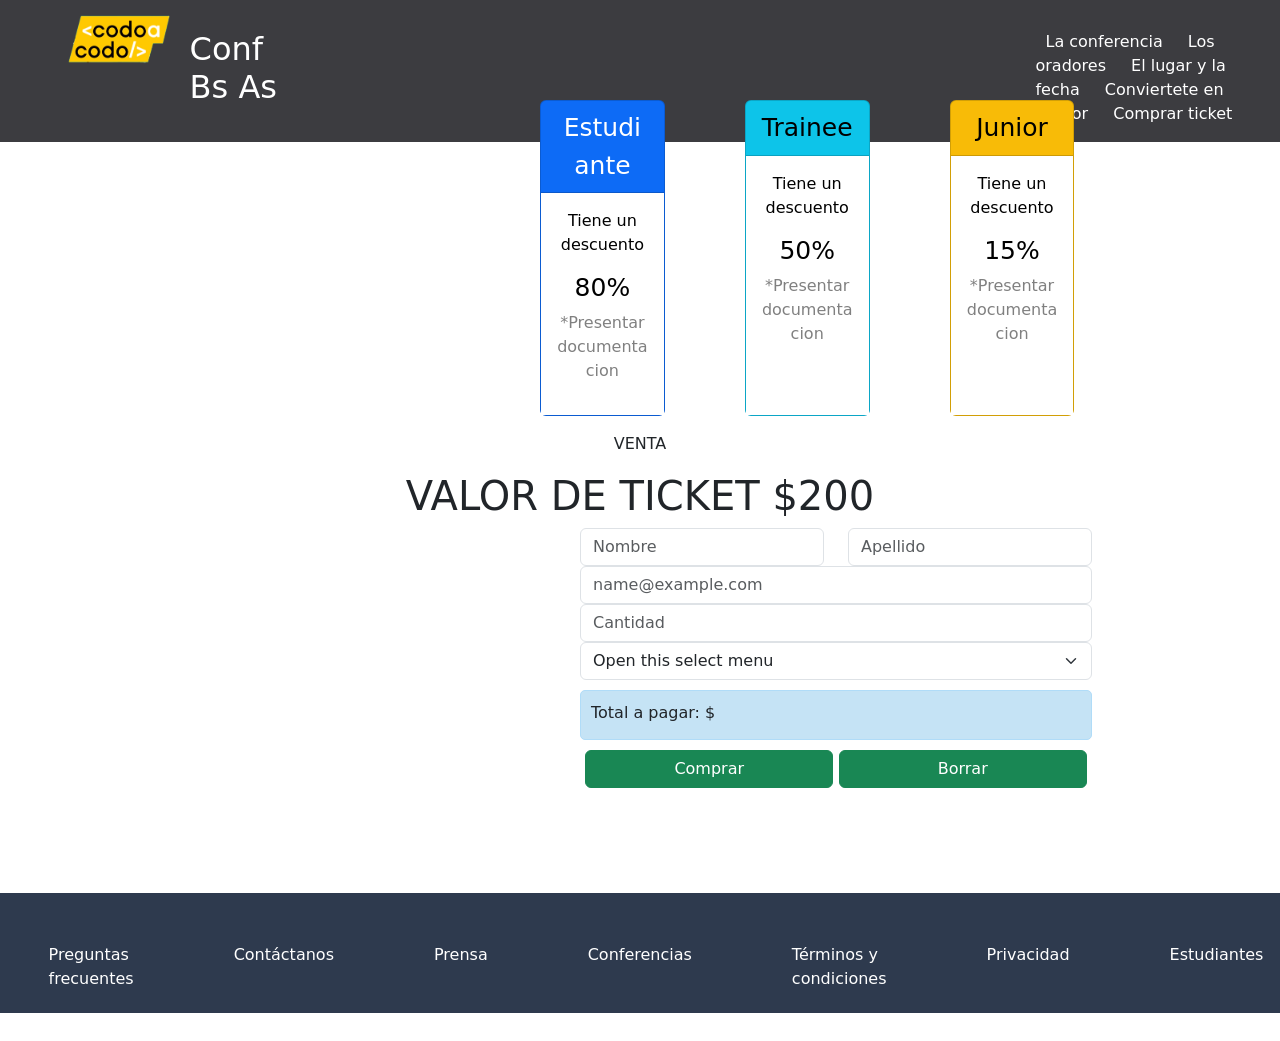
<file: comprarTicket.html>
<!DOCTYPE html>
<html lang="en">
<head>
    <meta charset="UTF-8">
    <meta http-equiv="X-UA-Compatible" content="IE=edge">
    <meta name="viewport" content="width=device-width, initial-scale=1.0">
    <!--ESTILOS-->
    <link rel="stylesheet" href="style.css">
    <link href="https://cdn.jsdelivr.net/npm/bootstrap@5.3.0-alpha3/dist/css/bootstrap.min.css" rel="stylesheet" integrity="sha384-KK94CHFLLe+nY2dmCWGMq91rCGa5gtU4mk92HdvYe+M/SXH301p5ILy+dN9+nJOZ" crossorigin="anonymous">
    <title>Document</title>
</head>
<body>
    <header class="comprarT">
        <div class="logo">
            <img class="img-logo" src="./img/codoacodo.png" alt="logo">
            <h2>Conf Bs As</h2>
        </div>
        <div class="nav">
            <nav>
                <ul>
                    <li>
                        <a href="./index.html#div1">La conferencia</a>
                    </li>
                    <li>
                        <a href="./index.html#s2">Los oradores</a>
                    </li>
                    <li>
                        <a href="./index.html#s3">El lugar y la fecha</a>   
                    </li>
                    <li>
                        <a href="./index.html#s4">Conviertete en orador</a>
                    </li>
                    <li>
                        <a class="comprarTicket" href="./comprarTicket.html">Comprar ticket</a>
                    </li>
                </ul>
            </nav>
        </div>
    </header>

    <section class="card-ticket">
        <div class="card text-bg-primary mb-3" style="max-width: 18rem;">
            <div class="card-header">Estudiante</div>
            <div class="card-body">
                <p class="card-text">Tiene un descuento</p>
              <h5 class="card-title">80%</h5>
              <p class="card-gray">*Presentar documentacion</p>
            </div>
          </div>
          <div class="card text-bg-info mb-3" style="max-width: 18rem;">
            <div class="card-header">Trainee</div>
            <div class="card-body">
                <p class="card-text">Tiene un descuento</p>
              <h5 class="card-title">50%</h5>
              <p class="card-gray">*Presentar documentacion</p>
            </div>
          </div>
          <div class="card text-bg-warning mb-3" style="max-width: 18rem;">
            <div class="card-header">Junior</div>
            <div class="card-body">
                <p class="card-text">Tiene un descuento</p>
                <h5 class="card-title">15%</h5>
                <p class="card-gray">*Presentar documentacion</p>
            </div>
          </div>
    </section>

    <section class="valor-ticket">
        <div class="texto-compra">
            <p>VENTA</p>
            <h1>VALOR DE TICKET $200</h1>
        </div>
    </section>

    <form class="formulario" id="frm">
        <div class="row">
            <div class="col">
                <input type="text" class="form-control" placeholder="Nombre" aria-label="First name" id="nombre">
            </div>
            <div class="col">
                <input type="text" class="form-control" placeholder="Apellido" aria-label="Last name" id="apellido">
            </div>
        </div>
        <div class="vt-3">
        <!--   <label for="exampleFormControlInput1" class="form-label" placeholder="Email" id="email"></label> -->
            <input type="email" class="form-control" id="email" placeholder="name@example.com">
        </div>
      <!-- <label class="form-select" multiple aria-label="multiple select example" id="cantidadTickets"> -->
            <input type="number" class="form-control" placeholder="Cantidad" aria-label="Cantidad" id="cantidadTickets" min="1" required>
        </label>
        <select class="form-select" aria-label="Default select example" id="categoria">
            <option selected>Open this select menu</option>
            <option value="1">Sin categoria</option>
            <option value="2">Estudiante</option>
            <option value="3">Trainee</option>
            <option value="4">Junior</option>
        </select>
        <div class="label-t" role="alert">
            Total a pagar: $<span id="pagoTotal"></span>
        </div>
        <div class="d-grid gap-2 d-md-block">
            <button class="btn btn-success t-success" type="button" id="btn1">Comprar</button>
            <button class="btn btn-success t-success" type="button" onclick="borrar()" value="borrar" id="btn2">Borrar</button>
          </div>
        </form>

    <footer id="f5">
        <div class="footer-buttons-T">
            <nav>
                <ul>
                    <li>
                        <a href="#">Preguntas frecuentes</a>
                    </li>
                    <li>
                        <a href="#">Contáctanos</a>
                    </li>
                    <li>
                        <a href="#">Prensa</a>
                    </li>
                    <li>
                        <a href="#">Conferencias</a>
                    </li>
                    <li>
                        <a href="#">Términos y condiciones</a>
                    </li>
                    <li>
                        <a href="#">Privacidad</a>
                    </li>
                    <li>
                        <a href="#">Estudiantes</a>
                    </li>
                </ul>
            </nav>
        </div>
    </footer>
    <!--SCRIPT-->
    <script src="tickets.js"></script>
</body>
</html>
</file>
<file: style.css>
/*HEADER*/
*{
    margin: 0;
    padding: 0;
}

header{
    display: flex;
    flex-direction: row;
    background-color: rgb(60, 60, 64);
    position: fixed;
    width: 100%;
}

header .logo{
    display: flex;
    flex-direction: row;
    margin-left: 50px;
}

header .logo h2{
    margin-top: 30px;
    color: white;
}

header .logo .img-logo{
    width: 180px;
    height: 80px;
}

header .nav{
    margin-top: 30px;
    margin-left: 700px;
}

header .nav nav ul li{
    display: inline;
    text-align: center;
}

header .nav nav ul li a{
    text-decoration: none;
    padding: 10px 10px;
    color: white;
}

/*MAIN*/

main .div1 img{
   z-index: -10;
}

main .card-float{
    margin-top: -680px;
    z-index: 1;
    margin-right: 100px;
    color: white;
    text-align: right;
    font-size: 18px;
}

main .botones-main{
    margin-left: 1520px;
}

main .botones-main a{
    text-decoration: none;
    color: white;
    font-weight: bold;
}

/*SECTION*/

main section .container{
    margin-top: 700px;
}

main section .container .cardf{
    max-height: 300px;
    min-height: 300px;

}

main section .p-s2{
    margin-top: 550px;
}

main section .p-s2 h6{
    text-align: center;
}

main section .p-s2 h1{
    text-align: center;
}

main section .container{
    margin-top: 45px;
    margin-left: 350px;
    
}

main section .container .col-3{
    margin: 0 40px;
    border: 1px solid gray;
    
}

/*SECTION S3*/

section .mb-33{
    margin-top: 50px;
    z-index: -1;
}

section .col-md-8{
    color: white;
    background-color: #353A40;
    display: flex;
    flex-direction: column;
}

section .col-md-3 .card-body button a{
    text-decoration: none;
    color: white;   
}

/*SECTION S4*/

section form{
    margin-left: 550px;
    max-width: 800px;
    margin-top: 50px;
}

section form label{
    text-align: center;
}

section form button{
    width: 800px;
}

/*FOOTER*/

footer .footer-buttons{
    width: 100%;
    height: 120px;
    margin-top: 50px;
    background-color: rgb(46, 58, 78);
}

footer .footer-buttons nav ul{
    display: flex;
    flex-direction: row;
    justify-content: center;
    list-style-type: none;
}

footer .footer-buttons nav ul li{
    padding: 50px;
}

footer .footer-buttons nav ul li a{
    text-decoration: none;
    color: white;
}

/*COMPRAR TICKET: NAV*/

.comprarT{
    position: fixed;
    margin-top: -100px;
}

.card-ticket{
    display: flex;
    flex-direction: row;
    margin-top: 100px;
    margin-left: 500px;
}

.mb-3{
    width: 16%;
    margin: 0 40px;
    text-align: center;
}

.mb-3 .card-body{
    background-color: white;
    color: black;
}

.mb-3 .card-header{
    font-size: 25px;
}

.mb-3 .card-title{
    font-size: 25px;
}

.mb-3 .card-body .card-gray{
    color: gray;
}

.texto-compra{
    text-align: center;
}

/*FORMULARIO*/

.formulario{
    width: 40%;
    margin-left: 580px;
}

.form-select{
    display: flex;
    flex-direction: row;
}

.label-t{
    width: 100%;
    height: 50px;
    background-color: rgb(197, 227, 245);
    margin-top: 10px;
    border: 1px solid rgb(176, 220, 248);
    border-radius: 5px;
    padding: 10px 10px;
}

.label-t p{
    color: rgb(0, 0, 149);
    text-align: left;
}

.d-md-block{
    margin-top: 10px;
    display: flex;
    flex-direction: row;
    margin-left: 5px;
}

.t-success{
    width: 49%;
}

/*FOOTER*/

.footer-buttons-T{
    width: 100%;
    height: 120px;
    margin-top: 105px;
    background-color: rgb(46, 58, 78);
}

footer .footer-buttons-T nav ul{
    display: flex;
    flex-direction: row;
    justify-content: center;
    list-style-type: none;
}

footer .footer-buttons-T nav ul li{
    padding: 50px;
}

footer .footer-buttons-T nav ul li a{
    text-decoration: none;
    color: white;
}
</file>
